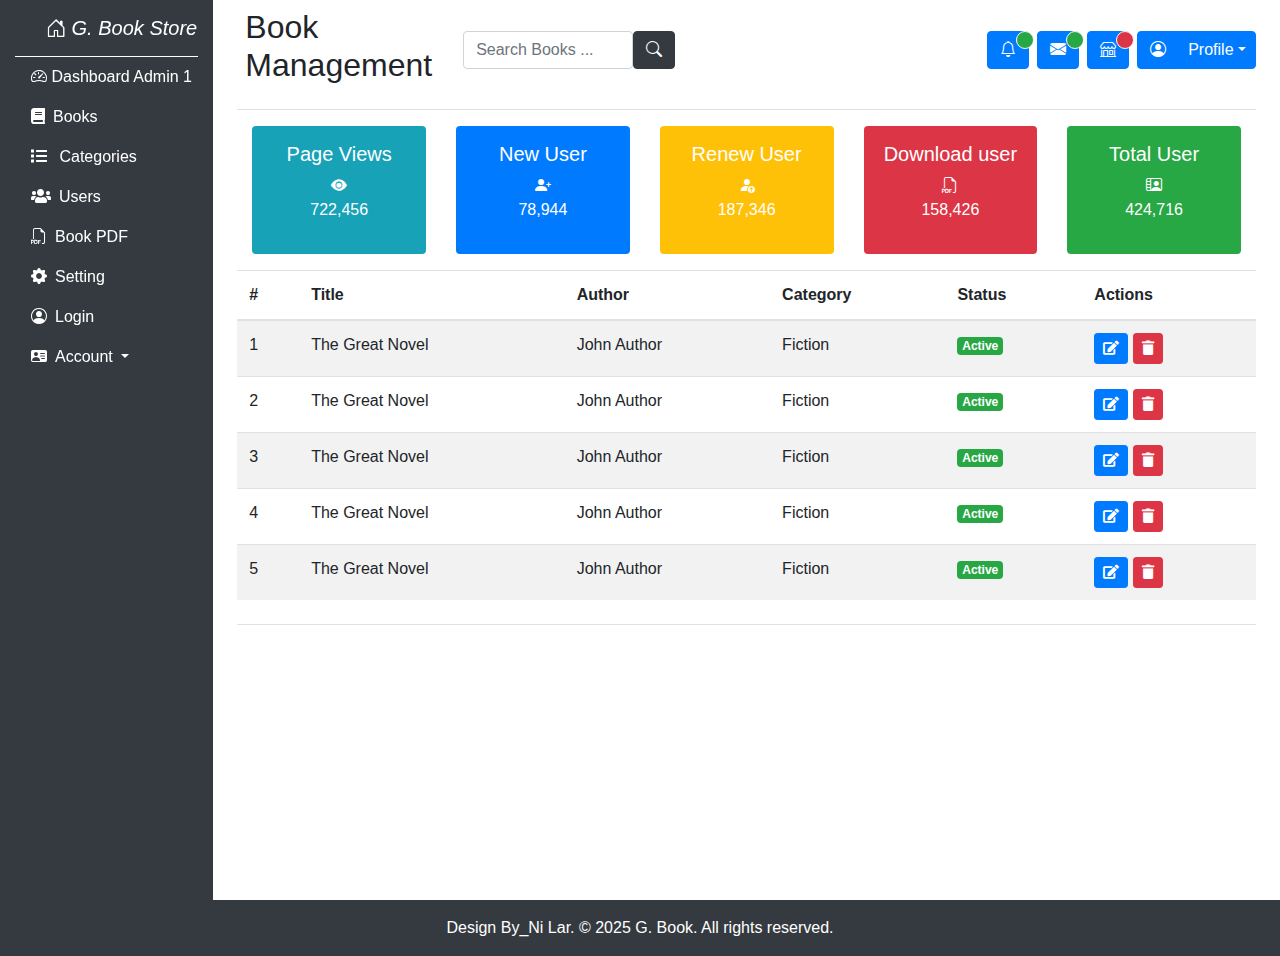
<file: admin/index.html>
<!DOCTYPE html>
<html lang="en">
    <head>
        <meta charset="UTF-8">
        <meta name="viewport" content="width=device-width, initial-scale=1.0">
        <title>Book Admin Dashboard</title>

        <link rel="shortcut icon" href="images/book-logo-3.png"
            type="image/x-icon">

        <!-- Bootstrap CSS -->
        <link
            href="https://stackpath.bootstrapcdn.com/bootstrap/4.5.2/css/bootstrap.min.css"
            rel="stylesheet">
        <!-- Font Awesome -->
        <link
            href="https://cdnjs.cloudflare.com/ajax/libs/font-awesome/5.15.1/css/all.min.css"
            rel="stylesheet">
        <!-- Bootstrap Icons -->
        <link
            href="https://cdn.jsdelivr.net/npm/bootstrap-icons/font/bootstrap-icons.css"
            rel="stylesheet">

        <!-- google font -->
        <link
            rel="preconnect" href="https://fonts.googleapis.com" />
        <link
            rel="preconnect" href="https://fonts.gstatic.com" crossorigin />
        <link
            href="https://fonts.googleapis.com/css2?family=Outfit:wght@100..900&family=Playfair+Display+SC:ital,wght@0,400;0,700;0,900;1,400;1,700;1,900&display=swap"
            rel="stylesheet" />

        <!-- Custom CSS -->
        <link rel="stylesheet" href="style.css">
    </head>

    <body>

        <!-- Navigation -->
        <div class="container-fluid bg-lg-secondary">
            <div class="row" style="height: 100vh;">
                <div class="col-2 col-am-3 col-xl-2 bg-dark">
                    <!-- Sidebar -->
                    <div class="sticky-top">
                        <nav class="navbar bg-dark border-bottom border-white"
                            data-bs-theme="dark">
                            <div class="container-fluid">
                                <a class="navbar-brand" href="#">
                                    <i class="bi bi-house-door">
                                        <span
                                            class="d-none d-sm-inline ms-2">G.
                                            Book
                                            Store</span>
                                    </i>
                                </a>
                            </div>
                        </nav>
                        <nav class="nav flex-column">
                            <a class="nav-link text-white"
                                style="white-space:nowrap" href="#">
                                <i class="bi bi-speedometer2"></i>
                                <span
                                    class="d-none d-sm-inline ms-2">Dashboard
                                    Admin 1
                                </span>
                            </a>
                            <a class="nav-link text-white"
                                style="white-space:nowrap" href="#">
                                <i class="fas fa-book mr-2"></i><span
                                    class="d-none d-sm-inline ms-2">Books</span>

                            </a>
                            <a class="nav-link text-white"
                                style="white-space:nowrap" href="#">
                                <i class="fas fa-list mr-2"></i><span
                                    class="d-none d-sm-inline ms-2">
                                    Categories</span>
                            </a>
                            <a class="nav-link text-white"
                                style="white-space:nowrap" href="#">
                                <i class="fas fa-users mr-2"></i><span
                                    class="d-none d-sm-inline ms-2">Users</span>
                            </a>
                            <a class="nav-link text-white"
                                style="white-space:nowrap" href="#">
                                <i class="bi bi-filetype-pdf mr-2"></i><span
                                    class="d-none d-sm-inline ms-2">Book
                                    PDF</span>
                            </a>
                            <a class="nav-link text-white"
                                style="white-space:nowrap" href="#">
                                <i class="bi bi-gear-fill mr-2"></i><span
                                    class="d-none d-sm-inline ms-2">Setting</span>
                            </a>
                            <a class="nav-link text-white"
                                style="white-space:nowrap" href="#">
                                <i class="bi bi-person-circle mr-2"></i><span
                                    class="d-none d-sm-inline ms-2">Login</span>
                            </a>

                            <li class="nav-item dropdown">
                                <a class="nav-link dropdown-toggle text-white"
                                    href="#" column="button"
                                    data-bs-toggle="dropdown"><i
                                        class="bi bi-person-vcard-fill mr-2"></i>Account
                                </a>
                                <ul class="dropdown-menu">
                                    <li><a class="dropdown-item"
                                            href="#">Profile</a>
                                    </li>
                                    <li><a class="dropdown-item"
                                            href="#">New...</a>
                                    </li>
                                    <li><a class="dropdown-item" href="#">Sign
                                            out</a>
                                    </li>
                                </ul>
                            </li>
                        </nav>
                    </div>
                </div>

                <!-- Main Content -->
                <main role="main" class="col-md-9 ml-sm-auto col-lg-10 px-4 bg-lg-secondary">
                    <div
                        class="d-flex justify-content-between flex-wrap flex-md-nowrap align-items-center border-bottom pb-2 mb-3">
                        <h1 class="h2 w-10 mr-2 p-2">Book Management</h1>

                        <div class="container-fluid">
                            <form class="d-flex" role="search">
                                <input
                                    class="form-control col-md-4 me-2  text-dark"
                                    type="search" placeholder="Search Books ..."
                                    aria-label="Search">
                                <button
                                    class="btn btn-outline-dark bg-dark text-white me-2"
                                    type="submit"><i
                                        class="bi bi-search"></i></button>
                            </form>
                        </div>
                        <button type="button"
                            class="btn btn-primary position-relative mr-2">
                            <i class="bi bi-bell"></i><span
                                class="position-absolute top-0 start-50 translate-middle badge border border-light rounded-circle bg-success p-2"><span
                                    class="visually-hidden"></span></span>
                        </button>
                        <button type="button"
                            class="btn btn-primary position-relative mr-2">
                            <i class="bi bi-envelope-fill"></i><span
                                class="position-absolute top-0 start-50 translate-middle badge border border-light rounded-circle bg-success p-2"><span
                                    class="visually-hidden"></span></span>
                        </button>
                        <button type="button"
                            class="btn btn-primary position-relative mr-2">
                            <i class="bi bi-shop"></i></i><span
                            class="position-absolute top-0 start-50 translate-middle badge border border-light rounded-circle bg-danger p-2"><span
                                class="visually-hidden"></span></span></button>

                        <div class="btn-group ms-2">
                        <button type="button" class="btn btn-primary">
                            <i class="bi bi-person-circle"></i>
                        </button>
                        <button type="button"
                            class="btn btn-primary dropdown-toggle dropdown-toggle-split"
                            data-bs-toggle="dropdown" aria-expanded="false">
                            <span class="visually-hidden">Profile</span>
                        </button>
                        <ul class="dropdown-menu end-0 py-0">
                            <li>
                                <a href="#"
                                    class="dropdown-item py-2 rounded-top d-flex align-items-center gap-3">
                                    <i
                                        class="bi bi-person-circle"></i><span>Profile</span>
                                </a>
                            </li>
                            <li>
                                <hr class="dropdown-divider my-0">
                            </li>
                        </ul>
                        <ul class="dropdown-menu end-0 py-0">
                            <li>
                                <a href="#"
                                    class="dropdown-item py-2 rounded-button d-flex align-items-center gap-3">
                                    <i
                                        class="bi bi-box-arrow-right"></i><span>Logout</span>
                                </a>
                            </li>
                        </ul>
                        </div>
                    </div>

                    <div class="container text-center">
                    <div class="row row-cols-2 row-cols-lg-5 g-2 g-lg-3">
                        <div class="col col-am-3">
                            <div class="p-3 bg-info text-white br-3 rounded">
                                <h5>Page Views</h5>
                                <span><i
                                        class="bi bi-eye-fill"></i><p>722,456</p></span>
                            </div>
                        </div>
                        <div class="col col-am-3">
                            <div class="p-3 bg-primary text-white rounded">
                                <h5>New User</h5>
                                <span><a href="#"><i
                                            class="bi bi-person-plus-fill"></i></a><p>78,944</p></span>
                            </div>
                        </div>
                        <div class="col col-am-3">
                            <div class="p-3 bg-warning text-white rounded">
                                <h5>Renew User</h5>
                                <span><i
                                        class="bi bi-person-fill-up"></i><p>187,346</p></span>
                            </div>
                        </div>
                        <div class="col col-am-3">
                            <div class="p-3 bg-danger text-white rounded">
                                <h5>Download user</h5>
                                <span><i
                                        class="bi bi-filetype-pdf"></i><p>158,426</p></span>

                            </div>
                        </div>
                        <div class="col col-am-3">
                            <div class="p-3 bg-success text-white rounded">
                                <h5>Total User</h5>
                                <span><i
                                        class="bi bi-person-video2"></i><p>424,716</p></span>
                            </div>
                        </div>

                    </div>
                    </div>

                    <!-- Books Table -->

                    <div
                    class="d-flex justify-content-between flex-wrap flex-md-nowrap align-items-center pt-3 pb-2 mb-3 border-bottom">
                    <div class="table-responsive">
                        <table class="table table-striped table-hover">
                            <thead>
                                <tr>
                                    <th>#</th>
                                    <th>Title</th>
                                    <th>Author</th>
                                    <th>Category</th>
                                    <th>Status</th>
                                    <th>Actions</th>
                                </tr>
                            </thead>
                            <tbody>
                                <tr>
                                    <td>1</td>
                                    <td>The Great Novel</td>
                                    <td>John Author</td>
                                    <td>Fiction</td>
                                    <td><span
                                            class="badge badge-success">Active</span>
                                    </td>
                                    <td>
                                        <button class="btn btn-sm btn-primary">
                                            <i class="fas fa-edit"></i>
                                        </button>
                                        <button class="btn btn-sm btn-danger">
                                            <i class="fas fa-trash"></i>
                                        </button>
                                    </td>
                                </tr>
                                <tr>
                                    <td>2</td>
                                    <td>The Great Novel</td>
                                    <td>John Author</td>
                                    <td>Fiction</td>
                                    <td><span
                                            class="badge badge-success">Active</span>
                                    </td>
                                    <td>
                                        <button class="btn btn-sm btn-primary">
                                            <i class="fas fa-edit"></i>
                                        </button>
                                        <button class="btn btn-sm btn-danger">
                                            <i class="fas fa-trash"></i>
                                        </button>
                                    </td>
                                </tr>
                                <tr>
                                    <td>3</td>
                                    <td>The Great Novel</td>
                                    <td>John Author</td>
                                    <td>Fiction</td>
                                    <td><span
                                            class="badge badge-success">Active</span></td>
                                    <td>
                                        <button class="btn btn-sm btn-primary">
                                            <i class="fas fa-edit"></i>
                                        </button>
                                        <button class="btn btn-sm btn-danger">
                                            <i class="fas fa-trash"></i>
                                        </button>
                                    </td>

                                </tr>
                                <tr>
                                    <td>4</td>
                                    <td>The Great Novel</td>
                                    <td>John Author</td>
                                    <td>Fiction</td>
                                    <td><span
                                            class="badge badge-success">Active</span></td>
                                    <td>
                                        <button class="btn btn-sm btn-primary">
                                            <i class="fas fa-edit"></i>
                                        </button>
                                        <button class="btn btn-sm btn-danger">
                                            <i class="fas fa-trash"></i>
                                        </button>
                                    </td>

                                </tr>
                                <tr>
                                    <td>5</td>
                                    <td>The Great Novel</td>
                                    <td>John Author</td>
                                    <td>Fiction</td>
                                    <td><span
                                            class="badge badge-success">Active</span></td>
                                    <td>
                                        <button class="btn btn-sm btn-primary">
                                            <i class="fas fa-edit"></i>
                                        </button>
                                        <button class="btn btn-sm btn-danger">
                                            <i class="fas fa-trash"></i>
                                        </button>
                                    </td>

                                </tr>
                            </tbody>
                        </table>
                    </div>
                    </div>
                </main>
            </div>
        </div>

        <footer class="mx-auto bg-dark p-3 text-center text-white">
            Design By_Ni
            Lar. &copy; 2025 G.
            Book.
            All rights
            reserved.
        </footer>

        <!-- Bootstrap JS and dependencies -->
        <script
            src="https://code.jquery.com/jquery-3.5.1.slim.min.js"></script>
        <script
            src="https://cdn.jsdelivr.net/npm/@popperjs/core@2.5.4/dist/umd/popper.min.js"></script>
        <script
            src="https://stackpath.bootstrapcdn.com/bootstrap/4.5.2/js/bootstrap.min.js"></script>
    </body>
</html>
</file>
<file: admin/style.css>
* {
    margin: 0;
    padding: 0;
    box-sizing: border-box;
}

a {
    text-decoration: none;
    color: white;
}

li {
    list-style: none;
}

body font {
    font-family: "Outfit", sans-serif;
}

main {
    width: 100%;
    min-height: 100vh;
    overflow: hidden;
}

.sidebar {
    width: 90px;
    min-width: 90px;
    transition: all 0.25s ease-in-out;
    height: 100vh;
    background: #343a40;
    display: flex;
    flex-direction: column;
}

.sidebar .nav-link {
    color: rgba(255, 255, 255, .5);
}

.sidebar .nav-link.active {
    color: #fff;
}

.bd-mode-toggle {
    z-index: 1500;
}

.bd-mode-toggle .dropdown-menu .active .bi {
    display: block !important;
}

@media (min-width: 768px) {
    .bd-placeholder-img-lg {
        font-size: 3.5rem;
    }
}
</file>
